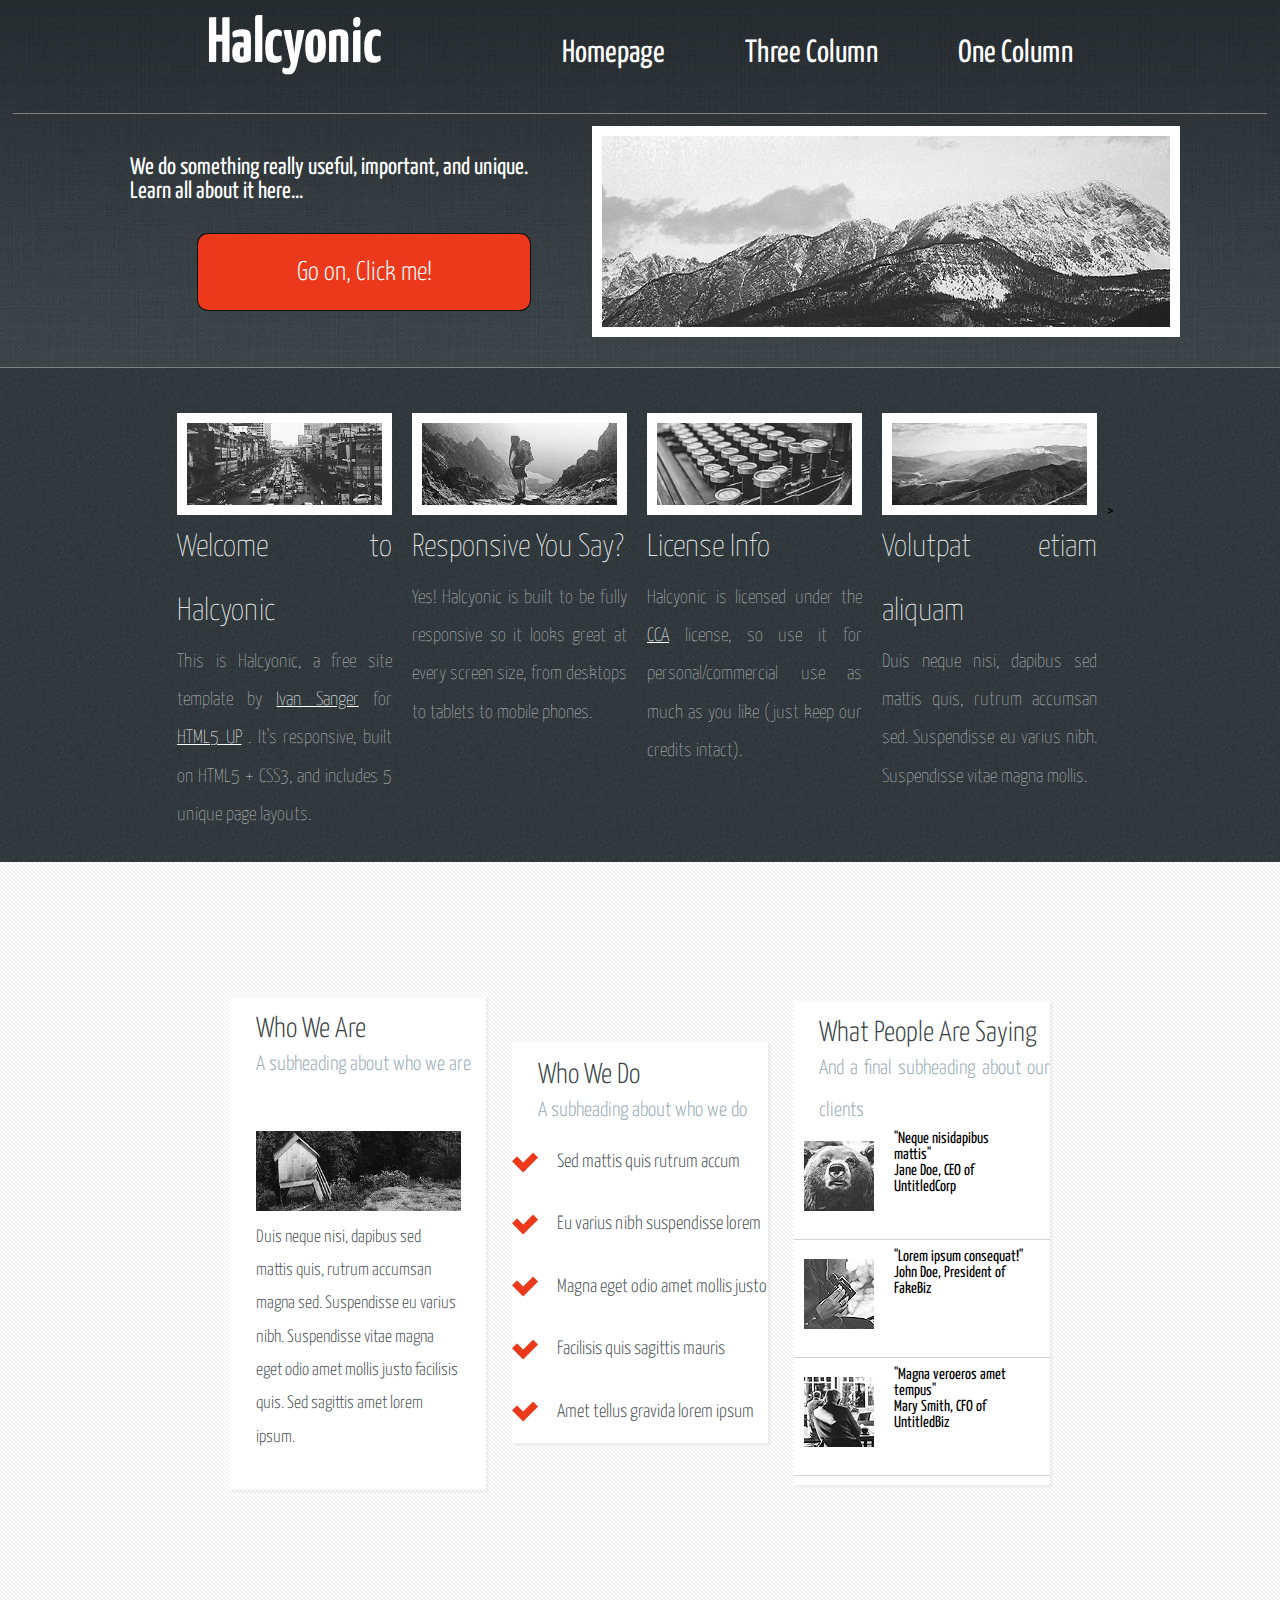
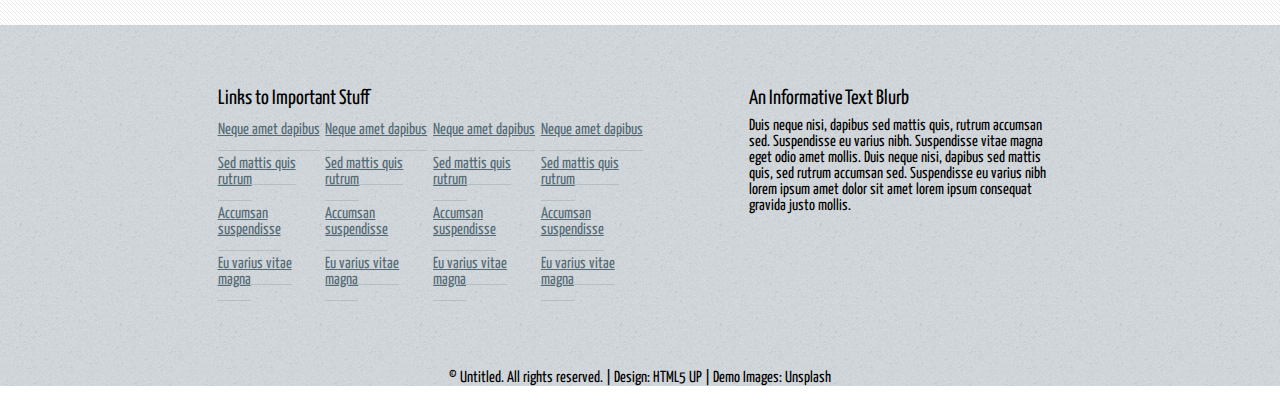
<file: index.html>
<!DOCTYPE html>
<html lang="en">
<head>
    <meta charset="UTF-8">
    <meta http-equiv="X-UA-Compatible" content="IE=edge">
    <meta name="viewport" content="width=device-width, initial-scale=1.0">
    <link rel="preconnect" href="https://fonts.gstatic.com">
    <link href="https://fonts.googleapis.com/css2?family=Yanone+Kaffeesatz:wght@300&display=swap" rel="stylesheet">
    <link rel="stylesheet" href="StyleHomePage.css">
    <title>Halcyonic</title>

</head>
<body>

    <div class = ContainerHeader>
        <div class=header>
                <nav class =nav-main>
                    <div class = botonMenu>
                        <img src="Iconos/MenuDesplegable.png">
                    </div>
                    <h1><a href="index.html">Halcyonic</a></h1>
                    <ul class=nav-menu>
                        <li><a href="index.html">Homepage</a></li>
                        <li><a href="ThreeColumn.html">Three Column</a></li>
                        <li><a href="OneColumn.html">One Column</a></li>
                    </ul>
                </nav>
        </div>

        <section  class =Cabecera>
            <div class = contenedorDeBoton>
                <p>We do something really useful, important, and unique. Learn all about it here...</p>
                <button>Go on, Click me!</button>
            </div>
            <div>   
                <img src="IMG/banner.jpg" .ImagenDeCabecera>
            </div>
        </section>
    </div>
        <section  class =SeccionConFotosEInformacion>
            <div class =ArticulosConFotos>
                <img src="IMG/pic01.jpg"  class =FotoArticulo>
                <p class=TituloFoto>Welcome to Halcyonic</p>
                <p class=DescripcionFoto>This is Halcyonic, a free site template by <a href="https://twitter.com/SangerIvan">Ivan Sanger</a> for <a href="https://html5up.net/">HTML5 UP</a> . It's responsive, built on HTML5 + CSS3, and includes 5 unique page layouts.</p>
            </div>
            <div  class =ArticulosConFotos>
                <img src="IMG/pic02.jpg"  class =FotoArticulo>
                <p  class =TituloFoto>Responsive You Say?</p>
                <p  class =DescripcionFoto>Yes! Halcyonic is built to be fully responsive so it looks great at every screen size, from desktops to tablets to mobile phones.</p>
            </div>
            <div  class =ArticulosConFotos>
                <img src="IMG/pic03.jpg"  class =FotoArticulo>
                <p  class =TituloFoto>License Info</p>
                <p  class =DescripcionFoto>Halcyonic is licensed under the <a href="https://html5up.net/license">CCA</a> license, so use it for personal/commercial use as much as you like (just keep our credits intact).</p>
            </div>
            <div class =ArticulosConFotos>
                <img src="IMG/pic04.jpg"  class =FotoArticulo>
                <p  class =TituloFoto>Volutpat etiam aliquam</p>
                <p  class =DescripcionFoto>Duis neque nisi, dapibus sed mattis quis, rutrum accumsan sed. Suspendisse eu varius nibh. Suspendisse vitae magna mollis.</p>
            </div>>
        </section>
        <!--SECCION DE FOTOS 2-->
        <section class=ContenedorSeccionFotos2>
            <div Class=SeccionFotos2 id=WhoWeAre>
                <p  class =TituloSeccion2>Who We Are</p>
                <p  class =SubTituloSeccion2>A subheading about who we are</p>
                <div class=contenedorImagen>
                    <img src="IMG/pic05.jpg" class= imagen>
                    <p class =DescripcionFotoSeccion2>Duis neque nisi, dapibus sed mattis quis, rutrum accumsan magna sed. Suspendisse eu varius nibh. Suspendisse vitae magna eget odio amet mollis justo facilisis quis. Sed sagittis amet lorem ipsum.</p>
                </div>
                </div>
            

            <div Class=SeccionFotos2 id=WhoWeDo>  
                <p  class =TituloSeccion2>Who We Do</p>
                <p  class =SubTituloSeccion2>A subheading about who we do</p>
                <ul class= listaConIconos>
                    <li>Sed mattis quis rutrum accum</li>
                    <li>Eu varius nibh suspendisse lorem</li>
                    <li>Magna eget odio amet mollis justo</li>
                    <li>Facilisis quis sagittis mauris</li>
                    <li>Amet tellus gravida lorem ipsum</li>
                </ul>
            </div>
            <div Class=SeccionFotos2 id=WhatPeopleAreSaying>

                <p  class =TituloSeccion2>What People Are Saying</p>
                <p  class =SubTituloSeccion2>And a final subheading about our clients</p>

                    <div class=ListaConImagenes>
                        <img src="IMG/pic06.jpg">
                        <div class=ContenedorTextoEnLista>
                            <p>"Neque nisidapibus mattis"</p>
                            <span>Jane Doe, CEO of UntitledCorp</span>
                        </div>
                    </div>
                    <div class=ListaConImagenes>
                        <img src="IMG/pic07.jpg">
                        <div class=ContenedorTextoEnLista>
                            <p>"Lorem ipsum consequat!"</p>
                            <span>John Doe, President of FakeBiz</span>
                        </div>
                    </div>
                    <div class=ListaConImagenes>
                        <img src="IMG/pic08.jpg">
                        <div class=ContenedorTextoEnLista>
                            <p>"Magna veroeros amet tempus"</p>
                            <span>Mary Smith, CFO of UntitledBiz</span>
                        </div>
                    </div>
            </div>
        </section>


    <!--PIE DE PAGINA-->
    <footer>
        <section class =FooterInformacion>
            <div class =CosasImportantes>
                <p Class=TituloFooter>Links to Important Stuff</p>
                <div Class=ColumnasFooter>
                    <div Class=FilasFooter>
                        <ul>
                            <li><a href="index.html">Neque amet dapibus</a></li>
                            <li><a href="index.html">Sed mattis quis rutrum</a></li>
                            <li><a href="index.html">Accumsan suspendisse</a></li>
                            <li><a href="index.html">Eu varius vitae magna</a></li>
                        </ul>
                    </div>
                    <div Class=FilasFooter>
                        <ul>
                            <li><a href="index.html">Neque amet dapibus</a></li>
                            <li><a href="index.html">Sed mattis quis rutrum</a></li>
                            <li><a href="index.html">Accumsan suspendisse</a></li>
                            <li><a href="index.html">Eu varius vitae magna</a></li>
                        </ul>
                    </div>
                    <div Class=FilasFooter>
                        <ul>
                            <li><a href="index.html">Neque amet dapibus</a></li>
                            <li><a href="index.html">Sed mattis quis rutrum</a></li>
                            <li><a href="index.html">Accumsan suspendisse</a></li>
                            <li><a href="index.html">Eu varius vitae magna</a></li>
                        </ul>
                    </div>
                    <div Class=FilasFooter>
                        <ul>
                            <li><a href="index.html">Neque amet dapibus</a></li>
                            <li><a href="index.html">Sed mattis quis rutrum</a></li>
                            <li><a href="index.html">Accumsan suspendisse</a></li>
                            <li><a href="index.html">Eu varius vitae magna</a></li>
                        </ul>
                    </div>
                </div>
            </div>
            <div  class =TextoInformativo>
                <p  class =TituloFooter>An Informative Text Blurb</p>
                <p>Duis neque nisi, dapibus sed mattis quis, rutrum accumsan sed. Suspendisse eu varius nibh. Suspendisse vitae magna eget odio amet mollis. Duis neque nisi, dapibus sed mattis quis, sed rutrum accumsan sed. Suspendisse eu varius nibh lorem ipsum amet dolor sit amet lorem ipsum consequat gravida justo mollis.</p>
            </div>
        </section>
        <div  class =FooterDerechosDeAutor> <p>© Untitled. All rights reserved. | Design: <a href="https://html5up.net/">HTML5 UP</a>  | Demo Images: <a href="https://unsplash.com/">Unsplash</a> </p></div>
    </footer>

</body>

</html>
</file>
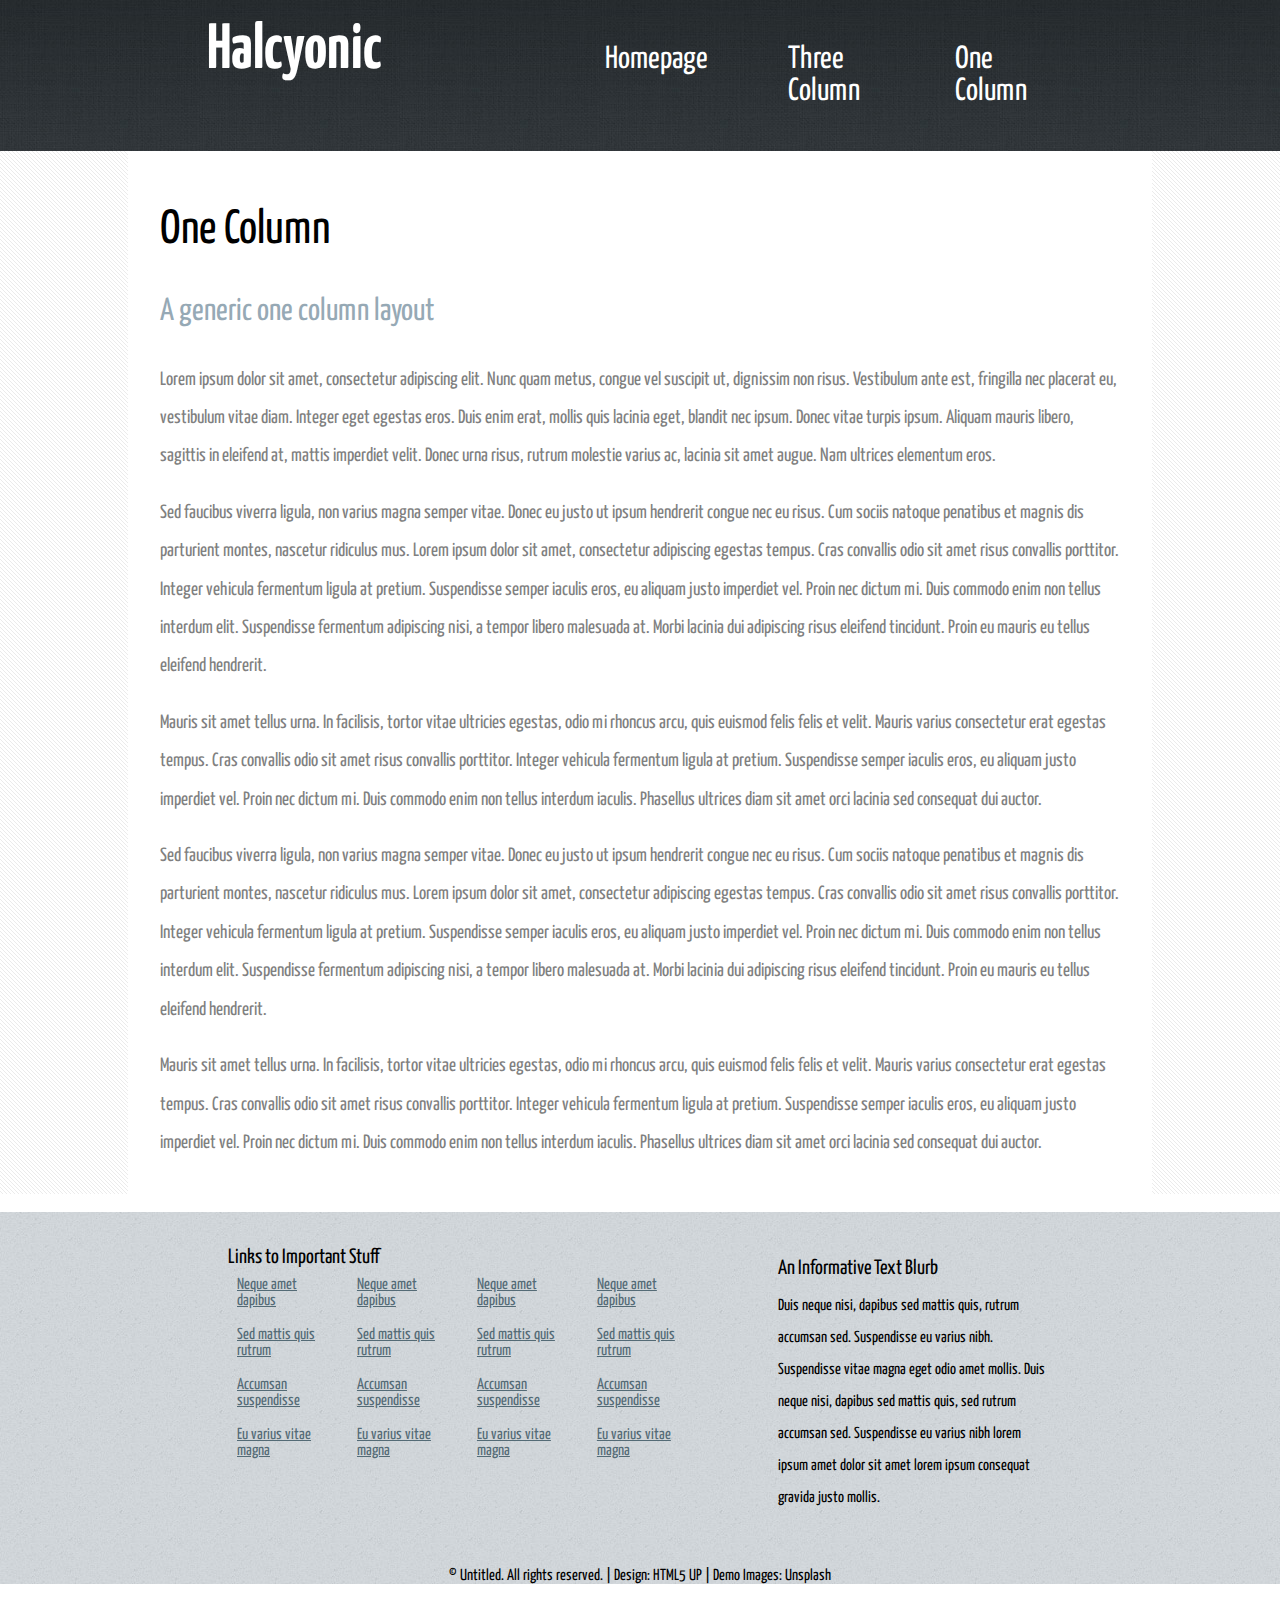
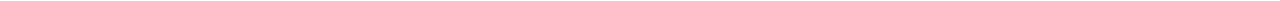
<file: OneColumn.html>
<!DOCTYPE html>
<html lang="en">
<head>
    <meta charset="UTF-8">
    <meta http-equiv="X-UA-Compatible" content="IE=edge">
    <meta name="viewport" content="width=device-width, initial-scale=1.0">
    <link rel="preconnect" href="https://fonts.gstatic.com">
    <link href="https://fonts.googleapis.com/css2?family=Oswald:wght@200&family=Yanone+Kaffeesatz:wght@300&display=swap" rel="stylesheet">

    <link rel="stylesheet" href="StyleHeaderAndFooter.css">
    <link rel="stylesheet" href="StyleOneColumn.css">
    <title>Halcyonic</title>
</head>
<body>
    <div class = ContainerHeader>
        <div class=header>
                <nav class =nav-main>
                    <div class = botonMenu>
                        <img src="MenuDesplegable.png">
                    </div>
                    <h1><a href="index.html">Halcyonic</a></h1>
                    <ul class=nav-menu>
                        <li><a href="index.html">Homepage</a></li>
                        <li><a href="ThreeColumn.html">Three Column</a></li>
                        <li><a href="OneColumn.html">One Column</a></li>
                    </ul>
                </nav>
        </div>
    </div>
        
    <div class= EstiloContainerText>
        <div class = ContainerText>
            <div class=CabeceraDelTexto>
                <p class= tituloP>One Column</p>
                <p class= subTituloP>A generic one column layout</p>
            </div>
            <p class = texto>Lorem ipsum dolor sit amet, consectetur adipiscing elit. Nunc quam metus, congue vel suscipit ut, dignissim non risus. Vestibulum ante est, fringilla nec placerat eu, vestibulum vitae diam. Integer eget egestas eros. Duis enim erat, mollis quis lacinia eget, blandit nec ipsum. Donec vitae turpis ipsum. Aliquam mauris libero, sagittis in eleifend at, mattis imperdiet velit. Donec urna risus, rutrum molestie varius ac, lacinia sit amet augue. Nam ultrices elementum eros.</p>
            <p class = texto>Sed faucibus viverra ligula, non varius magna semper vitae. Donec eu justo ut ipsum hendrerit congue nec eu risus. Cum sociis natoque penatibus et magnis dis parturient montes, nascetur ridiculus mus. Lorem ipsum dolor sit amet, consectetur adipiscing egestas tempus. Cras convallis odio sit amet risus convallis porttitor. Integer vehicula fermentum ligula at pretium. Suspendisse semper iaculis eros, eu aliquam justo imperdiet vel. Proin nec dictum mi. Duis commodo enim non tellus interdum elit. Suspendisse fermentum adipiscing nisi, a tempor libero malesuada at. Morbi lacinia dui adipiscing risus eleifend tincidunt. Proin eu mauris eu tellus eleifend hendrerit.</p>
            <p class = texto>Mauris sit amet tellus urna. In facilisis, tortor vitae ultricies egestas, odio mi rhoncus arcu, quis euismod felis felis et velit. Mauris varius consectetur erat egestas tempus. Cras convallis odio sit amet risus convallis porttitor. Integer vehicula fermentum ligula at pretium. Suspendisse semper iaculis eros, eu aliquam justo imperdiet vel. Proin nec dictum mi. Duis commodo enim non tellus interdum iaculis. Phasellus ultrices diam sit amet orci lacinia sed consequat dui auctor.</p>
            <p class = texto>Sed faucibus viverra ligula, non varius magna semper vitae. Donec eu justo ut ipsum hendrerit congue nec eu risus. Cum sociis natoque penatibus et magnis dis parturient montes, nascetur ridiculus mus. Lorem ipsum dolor sit amet, consectetur adipiscing egestas tempus. Cras convallis odio sit amet risus convallis porttitor. Integer vehicula fermentum ligula at pretium. Suspendisse semper iaculis eros, eu aliquam justo imperdiet vel. Proin nec dictum mi. Duis commodo enim non tellus interdum elit. Suspendisse fermentum adipiscing nisi, a tempor libero malesuada at. Morbi lacinia dui adipiscing risus eleifend tincidunt. Proin eu mauris eu tellus eleifend hendrerit.</p>
            <p class = texto>Mauris sit amet tellus urna. In facilisis, tortor vitae ultricies egestas, odio mi rhoncus arcu, quis euismod felis felis et velit. Mauris varius consectetur erat egestas tempus. Cras convallis odio sit amet risus convallis porttitor. Integer vehicula fermentum ligula at pretium. Suspendisse semper iaculis eros, eu aliquam justo imperdiet vel. Proin nec dictum mi. Duis commodo enim non tellus interdum iaculis. Phasellus ultrices diam sit amet orci lacinia sed consequat dui auctor.</p>
        </div>  
    </div>

    <footer>
        <section class =FooterInformacion>
            <div class =CosasImportantes>
                <p Class=TituloFooter>Links to Important Stuff</p>
                <div Class=ColumnasFooter>
                    <div Class=FilasFooter>
                        <ul>
                            <li><a href="index.html">Neque amet dapibus</a></li>
                            <li><a href="index.html">Sed mattis quis rutrum</a></li>
                            <li><a href="index.html">Accumsan suspendisse</a></li>
                            <li><a href="index.html">Eu varius vitae magna</a></li>
                        </ul>
                    </div>
                    <div Class=FilasFooter>
                        <ul>
                            <li><a href="index.html">Neque amet dapibus</a></li>
                            <li><a href="index.html">Sed mattis quis rutrum</a></li>
                            <li><a href="index.html">Accumsan suspendisse</a></li>
                            <li><a href="index.html">Eu varius vitae magna</a></li>
                        </ul>
                    </div>
                    <div Class=FilasFooter>
                        <ul>
                            <li><a href="index.html">Neque amet dapibus</a></li>
                            <li><a href="index.html">Sed mattis quis rutrum</a></li>
                            <li><a href="index.html">Accumsan suspendisse</a></li>
                            <li><a href="index.html">Eu varius vitae magna</a></li>
                        </ul>
                    </div>
                    <div Class=FilasFooter>
                        <ul>
                            <li><a href="index.html">Neque amet dapibus</a></li>
                            <li><a href="index.html">Sed mattis quis rutrum</a></li>
                            <li><a href="index.html">Accumsan suspendisse</a></li>
                            <li><a href="index.html">Eu varius vitae magna</a></li>
                        </ul>
                    </div>
                </div>
            </div>
            <div  class =TextoInformativo>
                <p  class =TituloFooter>An Informative Text Blurb</p>
                <p>Duis neque nisi, dapibus sed mattis quis, rutrum accumsan sed. Suspendisse eu varius nibh. Suspendisse vitae magna eget odio amet mollis. Duis neque nisi, dapibus sed mattis quis, sed rutrum accumsan sed. Suspendisse eu varius nibh lorem ipsum amet dolor sit amet lorem ipsum consequat gravida justo mollis.</p>
            </div>
        </section>
        <div  class =FooterDerechosDeAutor> <p>© Untitled. All rights reserved. | Design: <a href="https://html5up.net/">HTML5 UP</a>  | Demo Images: <a href="https://unsplash.com/">Unsplash</a> </p></div>
    </footer>

</body>
</html>
</file>
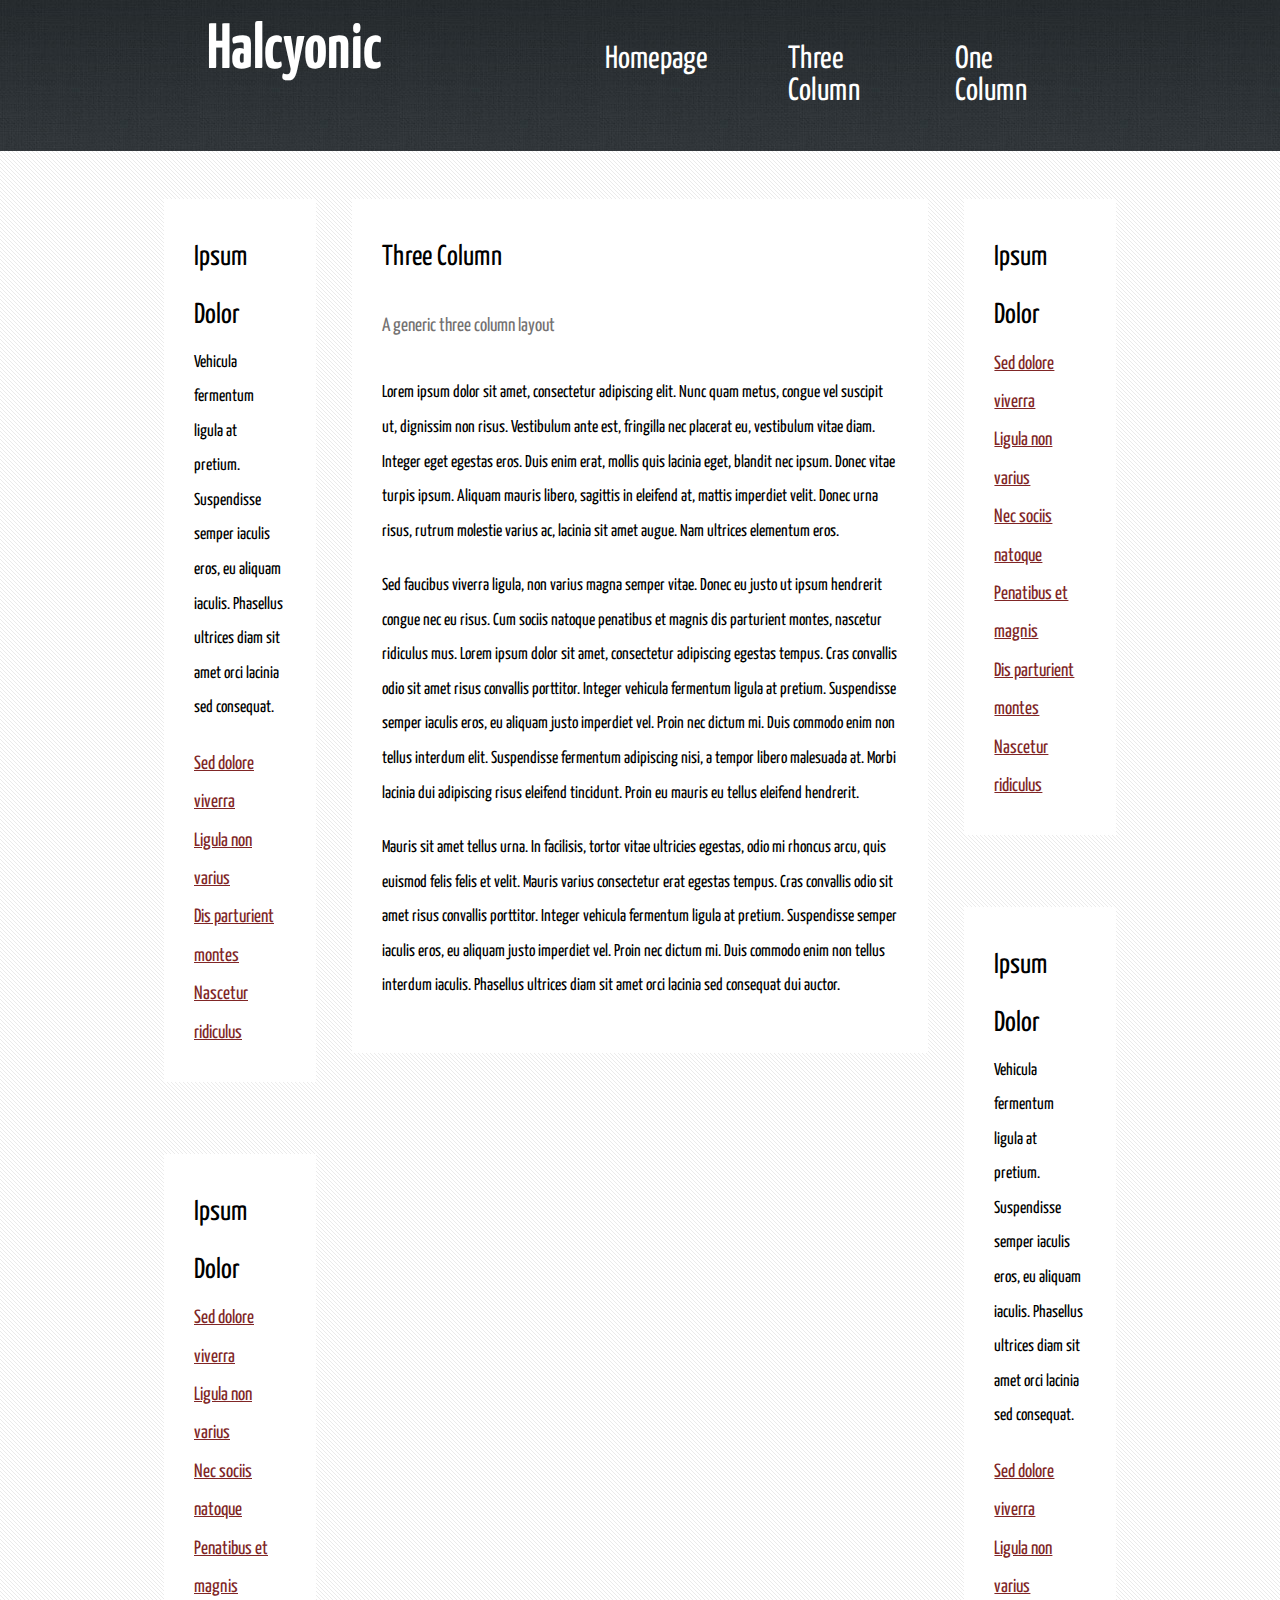
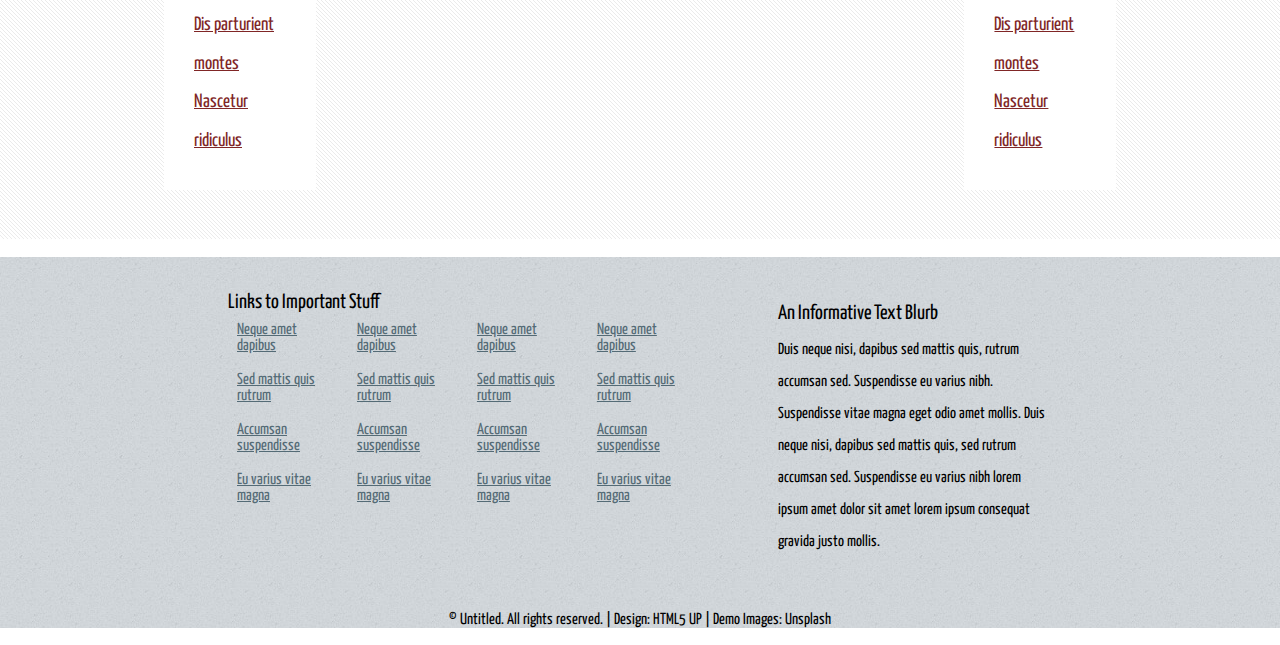
<file: ThreeColumn.html>
<!DOCTYPE html>
<html lang="en">
<head>
    <meta charset="UTF-8">
    <meta http-equiv="X-UA-Compatible" content="IE=edge">
    <meta name="viewport" content="width=device-width, initial-scale=1.0">
    <link rel="preconnect" href="https://fonts.gstatic.com">
    <link href="https://fonts.googleapis.com/css2?family=Oswald:wght@200&family=Yanone+Kaffeesatz:wght@300&display=swap" rel="stylesheet">
    <link rel="stylesheet" href="StyleThreeColumn.css">
    <link rel="stylesheet" href="StyleHeaderAndFooter.css">
    <title>Halcyonic</title>
</head>
<body>
   
    <div class = ContainerHeader>
        <div class=header>
                <nav class =nav-main>
                    <div class = botonMenu>
                        <img src="MenuDesplegable.png">
                    </div>
                    <h1><a href="index.html">Halcyonic</a></h1>
                    <ul class=nav-menu>
                        <li><a href="index.html">Homepage</a></li>
                        <li><a href="ThreeColumn.html">Three Column</a></li>
                        <li><a href="OneColumn.html">One Column</a></li>
                    </ul>
                </nav>
        </div>
    </div>

    <div class = ContainerGlobal>

        <div class = ContainerLeft>
            <div>
                <p class= tituloP>Ipsum Dolor</p>
                <p class= parrafo>Vehicula fermentum ligula at pretium. Suspendisse semper iaculis eros, eu aliquam iaculis. Phasellus ultrices diam sit amet orci lacinia sed consequat.</p>
                <ul>
                    <li><a href="ThreeColumn.html">Sed dolore viverra</a></li>
                    <li><a href="ThreeColumn.html">Ligula non varius</a></li>
                    <li><a href="ThreeColumn.html">Dis parturient montes</a></li>
                    <li><a href="ThreeColumn.html">Nascetur ridiculus</a></li>
                </ul>
            </div>

            <div>
                <p class= tituloP>Ipsum Dolor</p>
                <ul>
                    <li><a href="ThreeColumn.html">Sed dolore viverra</a></li>
                    <li><a href="ThreeColumn.html">Ligula non varius</a></li>
                    <li><a href="ThreeColumn.html">Nec sociis natoque</a></li>
                    <li><a href="ThreeColumn.html">Penatibus et magnis</a></li>
                    <li><a href="ThreeColumn.html">Dis parturient montes</a></li>
                    <li><a href="ThreeColumn.html">Nascetur ridiculus</a></li>
                </ul>
            </div>
        </div>

        <div class = ContainerCenter>
            <div class = Cabeza>
                <p class= tituloP>Three Column</p>
                <p class= subTituloP>A generic three column layout</p>
            </div>

            <p>Lorem ipsum dolor sit amet, consectetur adipiscing elit. Nunc quam metus, congue vel suscipit ut, dignissim non risus. Vestibulum ante est, fringilla nec placerat eu, vestibulum vitae diam. Integer eget egestas eros. Duis enim erat, mollis quis lacinia eget, blandit nec ipsum. Donec vitae turpis ipsum. Aliquam mauris libero, sagittis in eleifend at, mattis imperdiet velit. Donec urna risus, rutrum molestie varius ac, lacinia sit amet augue. Nam ultrices elementum eros.</p>
            <p>Sed faucibus viverra ligula, non varius magna semper vitae. Donec eu justo ut ipsum hendrerit congue nec eu risus. Cum sociis natoque penatibus et magnis dis parturient montes, nascetur ridiculus mus. Lorem ipsum dolor sit amet, consectetur adipiscing egestas tempus. Cras convallis odio sit amet risus convallis porttitor. Integer vehicula fermentum ligula at pretium. Suspendisse semper iaculis eros, eu aliquam justo imperdiet vel. Proin nec dictum mi. Duis commodo enim non tellus interdum elit. Suspendisse fermentum adipiscing nisi, a tempor libero malesuada at. Morbi lacinia dui adipiscing risus eleifend tincidunt. Proin eu mauris eu tellus eleifend hendrerit.</p>       
            <p>Mauris sit amet tellus urna. In facilisis, tortor vitae ultricies egestas, odio mi rhoncus arcu, quis euismod felis felis et velit. Mauris varius consectetur erat egestas tempus. Cras convallis odio sit amet risus convallis porttitor. Integer vehicula fermentum ligula at pretium. Suspendisse semper iaculis eros, eu aliquam justo imperdiet vel. Proin nec dictum mi. Duis commodo enim non tellus interdum iaculis. Phasellus ultrices diam sit amet orci lacinia sed consequat dui auctor.</p>
        </div>  

        <div class = ContainerRight>
            <div>
                <p class= tituloP>Ipsum Dolor</p>
                <ul>
                    <li><a href="ThreeColumn.html">Sed dolore viverra</a></li>
                    <li><a href="ThreeColumn.html">Ligula non varius</a></li>
                    <li><a href="ThreeColumn.html">Nec sociis natoque</a></li>
                    <li><a href="ThreeColumn.html">Penatibus et magnis</a></li>
                    <li><a href="ThreeColumn.html">Dis parturient montes</a></li>
                    <li><a href="ThreeColumn.html">Nascetur ridiculus</a></li>
                </ul>
            </div>

            <div>
                <p class= tituloP>Ipsum Dolor</p>
                <p class= parrafo>Vehicula fermentum ligula at pretium. Suspendisse semper iaculis eros, eu aliquam iaculis. Phasellus ultrices diam sit amet orci lacinia sed consequat.</p>
                <ul>
                    <li><a href="ThreeColumn.html">Sed dolore viverra</a></li>
                    <li><a href="ThreeColumn.html">Ligula non varius</a></li>
                    <li><a href="ThreeColumn.html">Dis parturient montes</a></li>
                    <li><a href="ThreeColumn.html">Nascetur ridiculus</a></li>
                </ul>
            </div>
        </div>
    </div>

    <footer>
        <section class =FooterInformacion>
            <div class =CosasImportantes>
                <p Class=TituloFooter>Links to Important Stuff</p>
                <div Class=ColumnasFooter>
                    <div Class=FilasFooter>
                        <ul>
                            <li><a href="index.html">Neque amet dapibus</a></li>
                            <li><a href="index.html">Sed mattis quis rutrum</a></li>
                            <li><a href="index.html">Accumsan suspendisse</a></li>
                            <li><a href="index.html">Eu varius vitae magna</a></li>
                        </ul>
                    </div>
                    <div Class=FilasFooter>
                        <ul>
                            <li><a href="index.html">Neque amet dapibus</a></li>
                            <li><a href="index.html">Sed mattis quis rutrum</a></li>
                            <li><a href="index.html">Accumsan suspendisse</a></li>
                            <li><a href="index.html">Eu varius vitae magna</a></li>
                        </ul>
                    </div>
                    <div Class=FilasFooter>
                        <ul>
                            <li><a href="index.html">Neque amet dapibus</a></li>
                            <li><a href="index.html">Sed mattis quis rutrum</a></li>
                            <li><a href="index.html">Accumsan suspendisse</a></li>
                            <li><a href="index.html">Eu varius vitae magna</a></li>
                        </ul>
                    </div>
                    <div Class=FilasFooter>
                        <ul>
                            <li><a href="index.html">Neque amet dapibus</a></li>
                            <li><a href="index.html">Sed mattis quis rutrum</a></li>
                            <li><a href="index.html">Accumsan suspendisse</a></li>
                            <li><a href="index.html">Eu varius vitae magna</a></li>
                        </ul>
                    </div>
                </div>
            </div>
            <div  class =TextoInformativo>
                <p  class =TituloFooter>An Informative Text Blurb</p>
                <p>Duis neque nisi, dapibus sed mattis quis, rutrum accumsan sed. Suspendisse eu varius nibh. Suspendisse vitae magna eget odio amet mollis. Duis neque nisi, dapibus sed mattis quis, sed rutrum accumsan sed. Suspendisse eu varius nibh lorem ipsum amet dolor sit amet lorem ipsum consequat gravida justo mollis.</p>
            </div>
        </section>
        <div  class =FooterDerechosDeAutor> <p>© Untitled. All rights reserved. | Design: <a href="https://html5up.net/">HTML5 UP</a>  | Demo Images: <a href="https://unsplash.com/">Unsplash</a> </p></div>
    </footer>
    
</body>
</html>
</file>
<file: StyleHomePage.css>
*{
    font-family: 'Yanone Kaffeesatz', sans-serif;
    margin: 0;
    padding: 0;
}

/* HEADER */

.ContainerHeader{
    display: flex;
    flex-direction: column;
    justify-content: space-around;
    background: url(Fondos/bg01.jpg)
}

header{
    display: flex;
    justify-content: space-around;
    align-items: center;
    padding: 1vw;
    border-bottom: gray 1px solid;
}
 
nav.nav-main ul{
    display: flex;
    flex-direction: row;
}
nav.nav-main h1{
text-align: left;
margin-right: 100px;
}

nav.nav-main a{
    text-decoration: none;
    font-size: 2em;
    color: white;
    border-bottom: grey 20px ;
}

.header li{
    list-style: none;
    padding-left: 40px;
    margin-left: 40px;
}

nav.nav-main{
    display: flex;
    flex-direction: row;
    justify-content: space-between;
    align-items: baseline;
}
.ContainerHeader .header .nav-main .botonMenu img{
    display: none;
    width: 20%;
}

/* FOOTER */ 
footer{

    background: url(Fondos/bg03.jpg);
}
.FooterInformacion{
    margin: 0 12%;
    display: flex;
    flex-direction:row;
    padding: 5%;
    text-align: left;
}
.ColumnasFooter{
    display: flex;
    flex-direction: row;
}
div.FilasFooter ul li, div.FooterDerechosDeAutor a{
    list-style: none;
    padding-bottom: 2vh;
}
div.FilasFooter ul li a{
color: #546b76;
border-bottom: solid 1px #b5bec3;
padding-bottom: 1.5vh;
}
div.CosasImportantes{
    padding: 0 100px 0 0;
}
div.CosasImportantes p, p.TituloFooter{
    color: black;
    font-size: 1.3em;
    margin-bottom: 3%;
}

.TextoInformativo{
    width: 40%;
}

div.FooterDerechosDeAutor{
    text-align: center;
}

div.FooterDerechosDeAutor p{
    color: black;
}

div.FooterDerechosDeAutor a{
    text-decoration:none;
    color: black;
}


/* PAGINA */

.ContainerHeader{
    display: flex;
    flex-direction: column;
    justify-content: space-around;
    align-items: center;
    padding: 1vw;
    border-bottom: gray 1px solid;
}

.Cabecera{
    margin-top: 4vh;
    display: flex;
    justify-content: center;
    padding-bottom: 4vh; 
    border-top: gray 1px solid;
    padding: 1%;
}

.contenedorDeBoton p{
font-size: 1.5em;
padding-right: 10px;
margin: 30px;
color: white;
}

.contenedorDeBoton{
    width: 40%;
}

.contenedorDeBoton button{
    background-color: #ed391b;
    border-radius: 10px;
    padding: 5% 20%;
    margin-left: 20%;
    color: #fff;
    border: none;
    box-shadow: 0px 0px 0px 1px rgb(0 0 0 / 75%);
    
    font-size: 1.7em;
    font-weight: 300;
}

.contenedorDeBoton button:hover{
    background-color: #ce1a00;
}

.SeccionConFotosEInformacion{
    display: flex;
    flex-direction: row;
    justify-content: center;
    align-items: baseline;
    background-image: url(Fondos/bg02.jpg);
    padding-top: 5vh;
    padding-bottom: 3vh;
}
.ArticulosConFotos .DescripcionFoto a{
    list-style: none;
    color: white;
}

.ArticulosConFotos{
    display: flex;
    flex-direction: column;
    width: 16.8%;
    margin: 0 10px 0 10px;
}

.ArticulosConFotos .TituloFoto{
    color: #666666;
    text-align: justify;
    font-size: 2em;
    font-weight: 100;
    margin-top: 0;
    line-height: 2;
    color: white;
}

.ArticulosConFotos .DescripcionFoto{
    color: #c6c8c8;
    text-align: justify;
    font-size: 1.2em;
    font-weight: 100;
    margin-top: 0;
    line-height: 2;
}

.ArticulosConFotos .FotoArticulo{
    color: #c6c8c8;
}


.ContenedorSeccionFotos2{
    display: flex;
    justify-content: center;
    align-items: center;
    background: #fff url(Fondos/bg04.png);
}

.SeccionFotos2{
    display: flex;
    flex-direction: column;
    justify-content: flex-start;
    width: 20%;
    height: 100%;
    margin: 15vh 1vw;
    background-color: #fff;
    box-shadow: 2px 2px 2px 1px rgb(128 128 128 / 10%);
}

.SeccionFotos2 .TituloSeccion2{
    font-size: 1.8em;
    font-weight: 300;
    color: #373f42;
    margin: 2vh 0 0 2vw;
}

.SeccionFotos2 .SubTituloSeccion2{
    color: #96a9b5;
    text-align: justify;
    font-size: 1.3em;
    font-weight: 300;
    margin: 0 0 0 2vw;
    line-height: 2;
}

.SeccionFotos2 .contenedorImagen{
    display: flex;
    flex-direction: column;
    justify-content: center;
    align-items: center;
    margin: 4vh 2vw;
}

.SeccionFotos2 .contenedorImagen p{
    text-align: start;
    color: #474f51;
    font-size: 13.5pt;
    
    
    line-height: 1.85em;
    font-weight: 300;
}

.SeccionFotos2 .listaConIconos li{
    list-style: none;
    text-align: start;
    color: #474f51;
    font-size: 13.5pt;
    line-height: 1.85em;
    font-weight: 300;
    padding: 0.7em 0 0.7em 45px;
    font-size: 1.2em;
    background: url(Iconos/icon-checkmark.png) 0px 1.05em no-repeat;
}

.SeccionFotos2 .ListaConImagenes{
    display: flex;
    flex-direction: row;

    
    padding-right: 2vw;
    margin-bottom: 1vh;
    padding-bottom: 2vh;
    border-bottom: 1px solid lightgray;
}

.SeccionFotos2 .ListaConImagenes img{
    padding-right: 10px;
}
.imagen{
max-width: 100%;
}

.SeccionFotos2 .listaConIconos img{
    margin-right: 1vw;
}

.SeccionFotos2 .listaConIconos .ContenedorTextoEnLista{
    display: flex;
    flex-direction: column;
    align-items: center;
    justify-content: center;
}
.SeccionFotos2 .listaConIconos .ContenedorTextoEnLista p{
    color: #474f51;
    font-size: 15.5pt;
    
    
    font-style: italic;
    font-weight: 300;
}
.SeccionFotos2 .listaConIconos .ContenedorTextoEnLista span{
    color: #474f51;
    font-size: 13.5pt;
    
    font-weight: 400;
}

img{
    border: 10px solid white ;
}

@media(max-width:980px) {
    /* HEADER */
    .ContainerHeader .header .nav-main .botonMenu img{
      display: flex;
      margin-top: 10%;
    }

    .header .nav-menu{
        display: none;
    }

    /* FOOTER */
    .FooterInformacion{
        flex-direction: column;
    }
    .ColumnasFooter{
        flex-direction: column;
        width: 100%;
        text-align: left;
    }
    .CosasImportantes{
        order: 1;
        margin-top: 1%;
    }
    .FooterInformacion{
        width: 150%;
    }

    /* CABECERA DESPUES DEL HEADER */
    .Cabecera{
        flex-direction: column;
    }

    .contenedorDeBoton{
    order: 1;
    width: 100%;
    }

    .Cabecera img{
    margin-left: 7%;
    }

    .SeccionConFotosEInformacion{
    flex-wrap: wrap;
    }

    .ArticulosConFotos
    {width: 35%;}
 
    /*ANTES DEL FOOTER*/
    .ContenedorSeccionFotos2{
        padding: 2%;
        flex-direction: row;
        width: 100%;
    }

    .ContenedorSeccionFotos2{
        flex-wrap: wrap;
        padding: 0;
    }

    #WhoWeAre.SeccionFotos2{
        width: 100%;
        margin: 1%;
    }

    #WhoWeDo.SeccionFotos2{
        width: 48%;
        margin: 1%;
    }

    .ContenedorSeccionFotos2 #WhatPeopleAreSaying{
        width: 47%;
        margin: 1%;
    }
}

@media(max-width:736px) {

    /* CABECERA DESPUES DEL HEADER */
    .Cabecera{
        flex-direction: column;
    }
    
    .contenedorDeBoton{
    order: 1;
    width: 100%;
    }
    
    .Cabecera img{
    margin-left: 7%;
    }
    
    .SeccionConFotosEInformacion{
    flex-wrap: wrap;
    }
    
    .ArticulosConFotos
    {width: 100%;}

   .ContenedorSeccionFotos2{
    padding: 2%;
    flex-direction: row;
    width: 100%;
}

/*2 SECCION*/

.ContenedorSeccionFotos2{
    flex-wrap: wrap;
    padding: 0;
}

#WhoWeAre.SeccionFotos2{
    width: 100%;
    margin: 1%;
}

#WhoWeDo.SeccionFotos2{
    width: 100%;
    margin: 1%;
}

.ContenedorSeccionFotos2 #WhatPeopleAreSaying{
    width: 100%;
    margin: 1%;
}
}
</file>
<file: StyleHeaderAndFooter.css>
/* HEADER */
.ContainerHeader{
    display: flex;
    flex-direction: row;
    justify-content: space-around;
    background: url(Fondos/bg01.jpg);
}

header{
    display: flex;
    justify-content: space-around;
    align-items: center;
    padding: 1vw;
    border-bottom: gray 1px solid;

}
 
nav.nav-main ul{
    display: flex;
    flex-direction: row;
    margin: 5%;
}

nav.nav-main h1{
text-align: left;
margin-right: 100px;
}

nav.nav-main a{
    text-decoration: none;
    font-size: 2em;
    color: white; 
}

.header li{
    list-style: none;
    padding-left: 40px;
    margin-left: 40px;
}

nav.nav-main{
    display: flex;
    flex-direction: row;
    justify-content: space-between;
    align-items: baseline;
}
.ContainerHeader .header .nav-main .botonMenu img{
    display: none;
    width: 20%;
}

/* FOOTER */ 
footer{
    background: url(Fondos/bg03.jpg);
}
.FooterInformacion{
    display: flex;
    flex-direction:row;
    justify-content: space-between;
    text-align: left;
    margin: 2vh 15vw;
    padding: 4vh;
}
.ColumnasFooter{
    display: flex;
    flex-direction: row;
}

div.FilasFooter ul{
    padding: 1vh;
}

div.FilasFooter ul li, div.FooterDerechosDeAutor a{
    list-style: none;
    padding-bottom: 2vh;
}
div.FilasFooter ul li a{
color: #546b76;
padding-bottom: 1vh;
}

div.CosasImportantes{
    margin-right: 70px;
    width: 70%;

}
div.CosasImportantes p, p.TituloFooter{
    color: black;
    font-size: 1.3em;
}

.TextoInformativo{
    width: 40%;
    line-height: 2;
}

div.FooterDerechosDeAutor{
    text-align: center;
}

div.FooterDerechosDeAutor p{
    color: black;
}

div.FooterDerechosDeAutor a{
    text-decoration:none;
    color: black;
}

@media (max-width:980px){
    /* HEADER */
    .ContainerHeader .header .nav-main .botonMenu img{
        display: flex;
        margin-top: 10%;
      }
  
      .header .nav-menu{
          display: none;
      }
  
      /* FOOTER */
      .FooterInformacion{
          flex-direction: column;
      }
      .ColumnasFooter{
          flex-direction: column;
          width: 100%;
          text-align: left;
      }
      .CosasImportantes{
          order: 1;
          margin-top: 1%;
      }
      .FooterInformacion{
          width: 150%;
      }

}
</file>
<file: StyleOneColumn.css>
*{
    box-sizing: border-box;
    padding: 0%;
    margin: 0%;
    font-family: 'Yanone Kaffeesatz', sans-serif;
}

.EstiloContainerText{
    background-color: #f6f6f6;
    background: url(Fondos/bg04.png);
}

.ContainerText{
display: flex;
flex-direction: column;
align-items: left;
line-height: 2;
margin: 0 10vw;
padding: 2em;

background-color: white;
color: grey;
}

.ContainerText .tituloP{
    font-size: 3em;
    color: black;
}
.ContainerText .subTituloP{
    font-size: 2em;
    color: #96a9b5;
}

.ContainerText .texto{
    padding-top: 2vh;
    font-size: 1.2em;
}
</file>
<file: StyleThreeColumn.css>
*{
    box-sizing: border-box;
    padding: 0%;
    margin: 0%;
    font-family: 'Yanone Kaffeesatz', sans-serif;
}

.ContainerGlobal{
    display: flex;
    flex-direction: row;
    align-items: baseline;
    text-align: left;
    padding: 1% 10%;
    font-family: 'Yanone Kaffeesatz', sans-serif;
    font-size: 1.2em;
    background-color: #f6f6f6;
    background: url(Fondos/bg04.png);
}

.ContainerLeft{
    display: flex;
    flex-direction: column;
    width: 120vw;
    line-height: 2;
}

.ContainerRight{
    display: flex;
    flex-direction: column;
    width: 120vw;
    line-height: 2;
}

@media(max-width:980px) {
    .ContainerGlobal{
        flex-direction: column; 
        
    }
    .ContainerGlobal div{
        width: 100%;
        padding-bottom: 0;
    }

    .ContainerCenter{
        order: -2;
    }
}

.ContainerGlobal .ContainerLeft div{
display: flex;
flex-direction: column;
margin: 4vh;
padding: 30px;
background-color: white;
}

.ContainerCenter{
display: flex;
flex-direction: column;
padding: 30px;
background-color: white;
line-height: 2;
}

.ContainerGlobal .ContainerRight div{
    display: flex;
    flex-direction: column;
    margin: 4vh;
    padding: 30px;
    background-color: white;
}

.ContainerLeft div .tituloP, .ContainerRight div .tituloP, .ContainerCenter .Cabeza .tituloP{
    color: black;
    font-size: 1.5em;
}

.ContainerCenter .subTituloP{
    color: rgb(116, 113, 113);
    font-size: 1em;
    margin-bottom: 10px;
}

.ContainerLeft div .parrafo, .ContainerRight div .parrafo, .ContainerCenter p{
    color: black;
    font-size: 0.9em;
    padding-bottom: 20px;
}

li{
    list-style: none;
}

li a{
    color: rgb(128, 38, 38);
    font-size: 1em;
}
</file>
